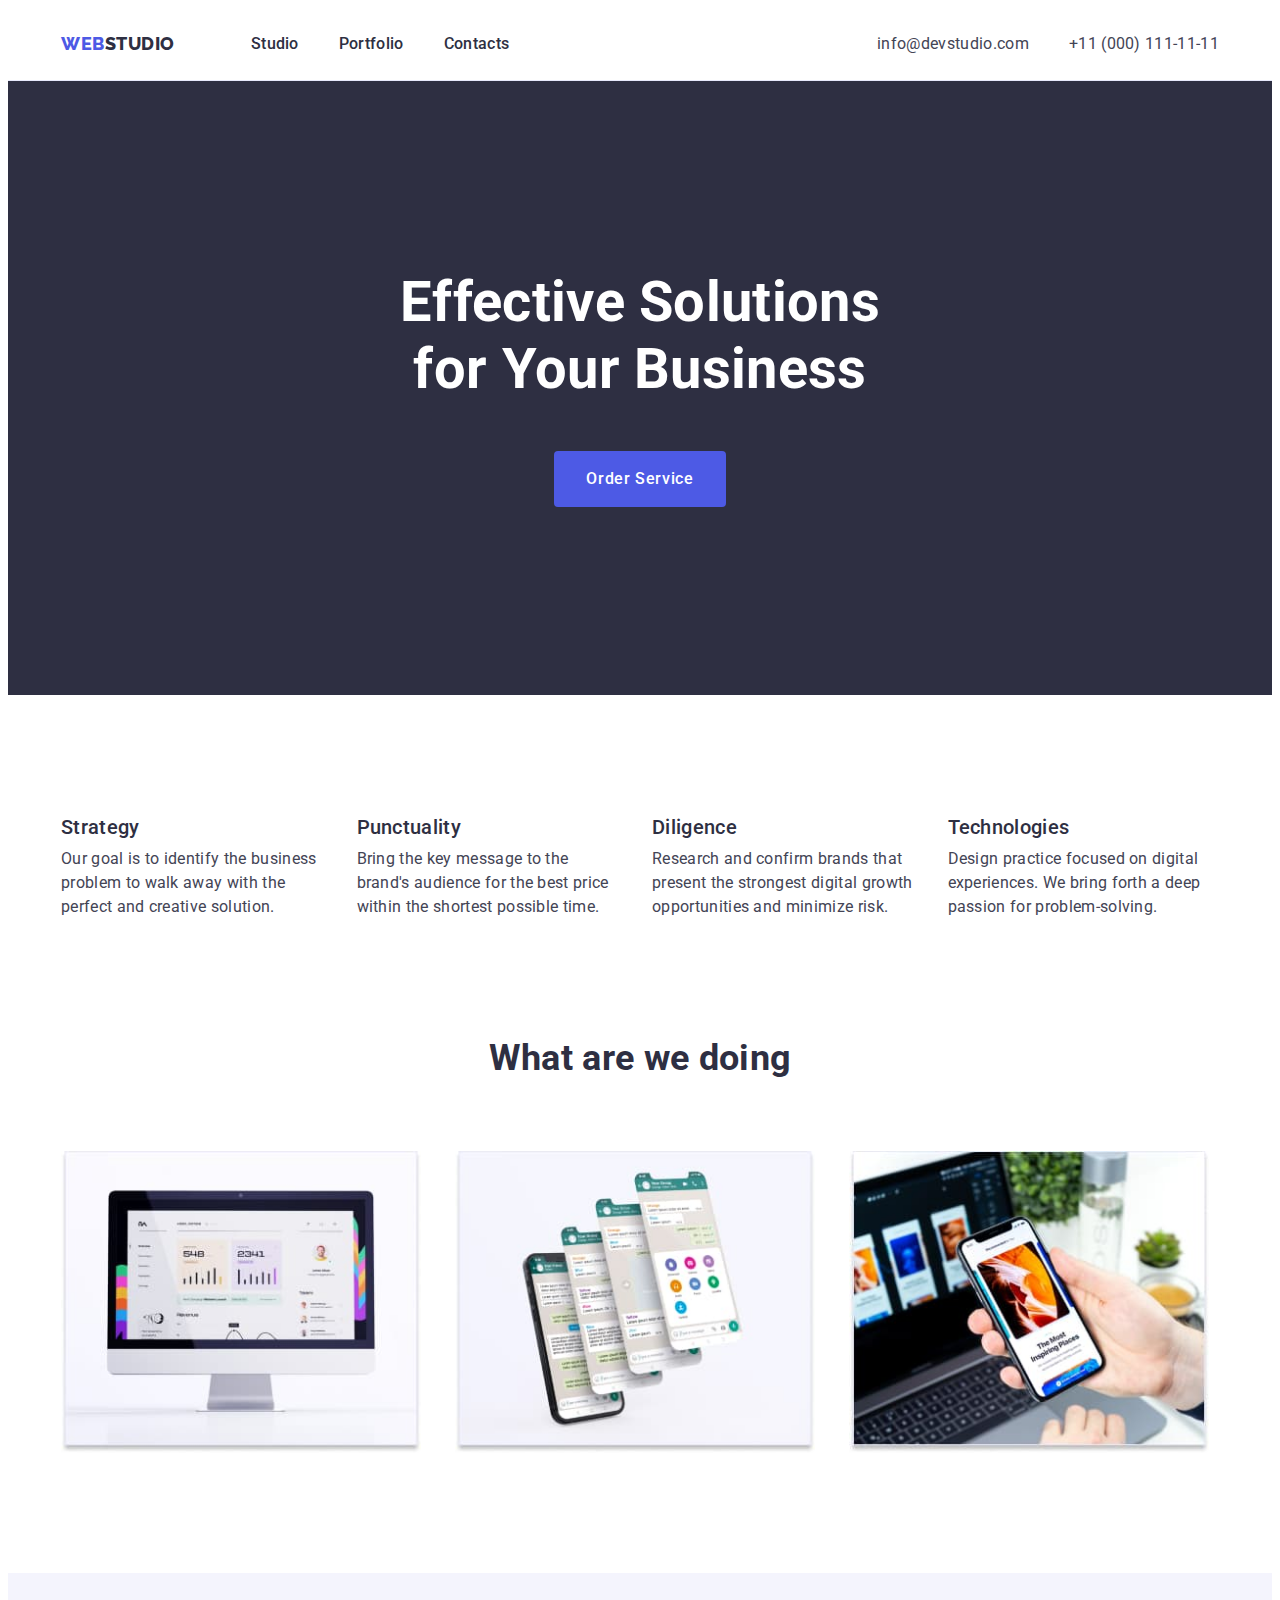
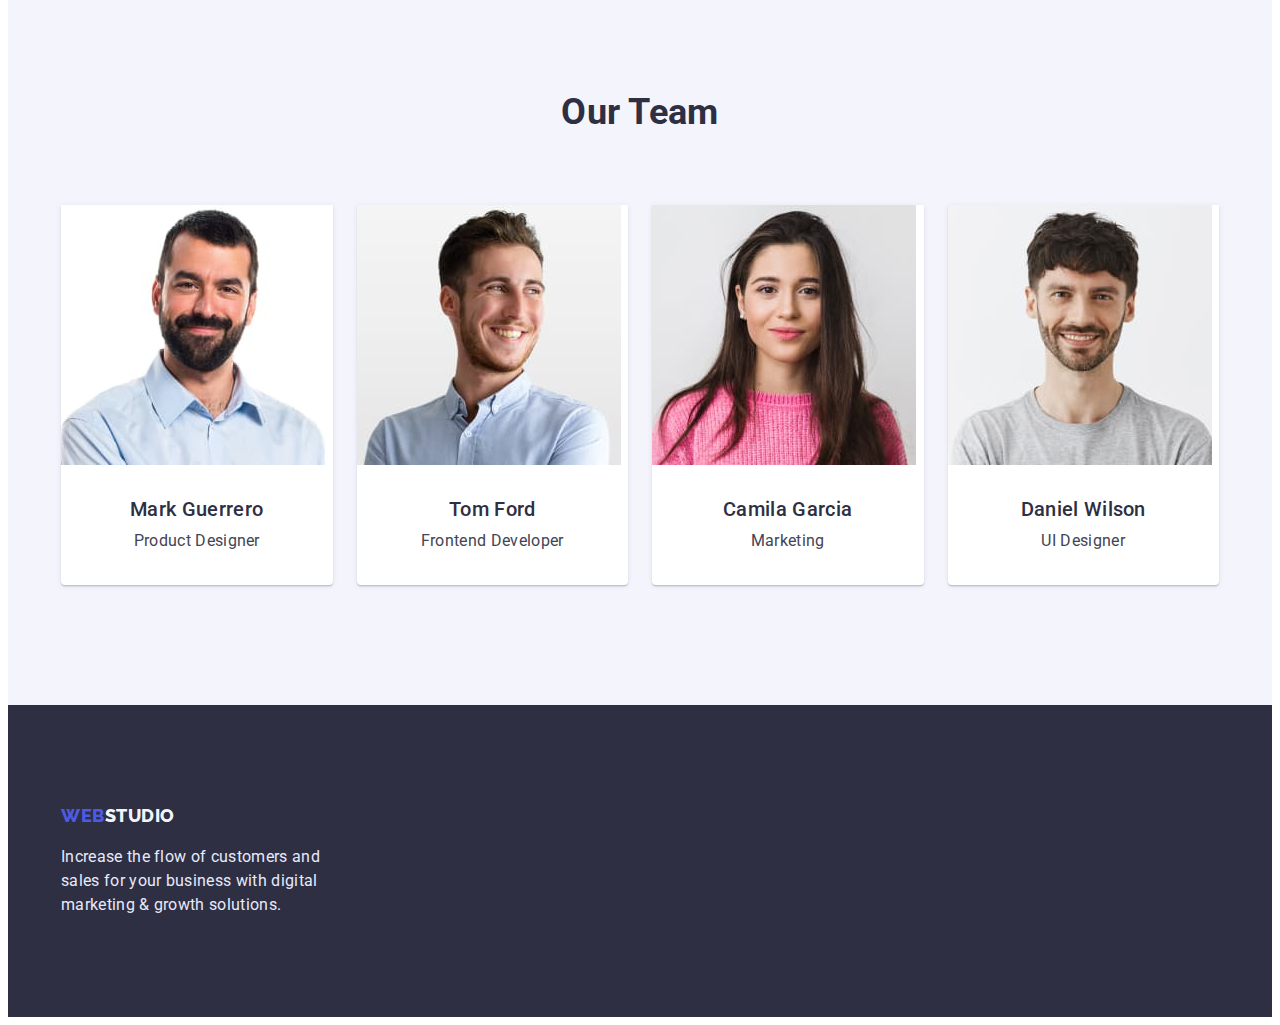
<file: index.html>
<!DOCTYPE html>
<html lang="en">

<head>
  <meta charset="UTF-8" />
  <meta http-equiv="X-UA-Compatible" content="IE=edge" />
  <meta name="viewport" content="width=device-width, initial-scale=1.0" />
  <title>Homework #3</title>
  <link rel="stylesheet" href="https://cdnjs.cloudflare.com/ajax/libs/modern-normalize/1.1.0/modern-normalize.min.css"
    integrity="sha512-wpPYUAdjBVSE4KJnH1VR1HeZfpl1ub8YT/NKx4PuQ5NmX2tKuGu6U/JRp5y+Y8XG2tV+wKQpNHVUX03MfMFn9Q=="
    crossorigin="anonymous" referrerpolicy="no-referrer" />
  <link rel="stylesheet" href="./css/styles.css" />
  <link rel="preconnect" href="https://fonts.googleapis.com" />
  <link rel="preconnect" href="https://fonts.gstatic.com" crossorigin />
  <link rel="preconnect" href="https://fonts.googleapis.com" />
  <link rel="preconnect" href="https://fonts.gstatic.com" crossorigin />
  <link
    href="https://fonts.googleapis.com/css2?family=Open+Sans:wght@400;500;700&family=Raleway:wght@800&family=Roboto:wght@400;500;700;900&display=swap"
    rel="stylesheet" />
</head>

<body>
  <header class="header">
    <div class="container">
      <div class="header-container">
        <nav class="nav">
          <a class="logo" href="./index.html">
            Web<span class="logo-studio">Studio</span></a>
          <ul class="header-nav">
            <li class="nav-header"><a class="nav-header" href=""> Studio</a></li>
            <li class="nav-header"><a class="nav-header" href="portfolio.html"> Portfolio</a></li>
            <li class="nav-header"><a class="nav-header" href=""> Contacts</a></li>
          </ul>
        </nav>
        <address>
          <ul class="header-link">
            <li>
              <a class="contact" href="mailto:info@devstudio.com">info@devstudio.com</a>
            </li>
            <li>
              <a class="contact" href="tel:+110001111111">+11 (000) 111-11-11</a>
            </li>
          </ul>
        </address>
      </div>
    </div>
  </header>
  <main>
    <section class="hero-image">
      <div class="container">
        <h1 class="hero-title">Effective Solutions for Your Business</h1>
        <button class="hero-button" type="button">Order Service</button>
      </div>
    </section>
    <section class="about section">
      <div class="container">
        <h2 class="title-hidden">Feratureds</h2>
        <ul class="about-list">
          <li class="information">
            <h3 class="about-title">Strategy</h3>
            <p class="about-info">
              Our goal is to identify the business problem to walk away with the
              perfect and creative solution.
            </p>
          </li>
          <li class="information">
            <h3 class="about-title">Punctuality</h3>
            <p class="about-info">
              Bring the key message to the brand's audience for the best price
              within the shortest possible time.
            </p>
          </li>
          <li class="information">
            <h3 class="about-title">Diligence</h3>
            <p class="about-info">
              Research and confirm brands that present the strongest digital
              growth opportunities and minimize risk.
            </p>
          </li>
          <li class="information">
            <h3 class="about-title">Technologies</h3>
            <p class="about-info">
              Design practice focused on digital experiences. We bring forth a
              deep passion for problem-solving.
            </p>
          </li>
        </ul>
      </div>
    </section>
    <section class="doing section">
      <div class="container">
        <h2 class="title-doing">What are we doing</h2>
        <ul class="doing-container">
          <li class="doing-list">
            <img class="images" src="./images/strategy.jpg" alt="Strategy" width="360" />
          </li>
          <li class="doing-list">
            <img class="images" src="./images/project.jpg" alt="Technologies" width="360" />
          </li>
          <li class="doing-list">
            <img class="images" src="./images/mobilproduct.jpg" alt="mobil product" width="360" />
          </li>
        </ul>
      </div>
    </section>
    <section class="our-team section">
      <div class="container">
        <h2 class="title-doing">Our Team</h2>
        <ul class="team-container">
          <li class="team-list">
            <img class="images" src="./images/markguerrero.jpg" alt="Mark Guerrero" width="264" />
            <div class="info-decision-maker">
              <h3 class="our-team-name">Mark Guerrero</h3>
              <p class="decision-maker-title">Product Designer</p>
            </div>
          </li>
          <li class="team-list">
            <img class="images" src="./images/tomford.jpg" alt="Tom Ford" width="264" />
            <div class="info-decision-maker">
              <h3 class="our-team-name">Tom Ford</h3>
              <p class="decision-maker-title">Frontend Developer</p>
            </div>
          </li>
          <li class="team-list">
            <img class="images" src="./images/camilagarcia.jpg" alt="Camila Garcia" width="264" />
            <div class="info-decision-maker">
              <h3 class="our-team-name">Camila Garcia</h3>
              <p class="decision-maker-title">Marketing</p>
            </div>
          </li>
          <li class="team-list">
            <img class="images" src="./images/danielwilson.jpg" alt="Daniel Wilson" width="264" />
            <div class="info-decision-maker">
              <h3 class="our-team-name">Daniel Wilson</h3>
              <p class="decision-maker-title">UI Designer</p>
            </div>
          </li>
        </ul>
      </div>
    </section>
  </main>
  <footer class="under ">
    <div class="container">
      <div class="under-container">
        <a class="logo-under" href="./index.html">
          Web<span class="logo-studio-under">Studio</span></a>
        <p class="under-info">
          Increase the flow of customers and
          sales for your business with
          digital marketing & growth solutions.
        </p>
      </div>
    </div>
  </footer>
</body>

</html>
</file>
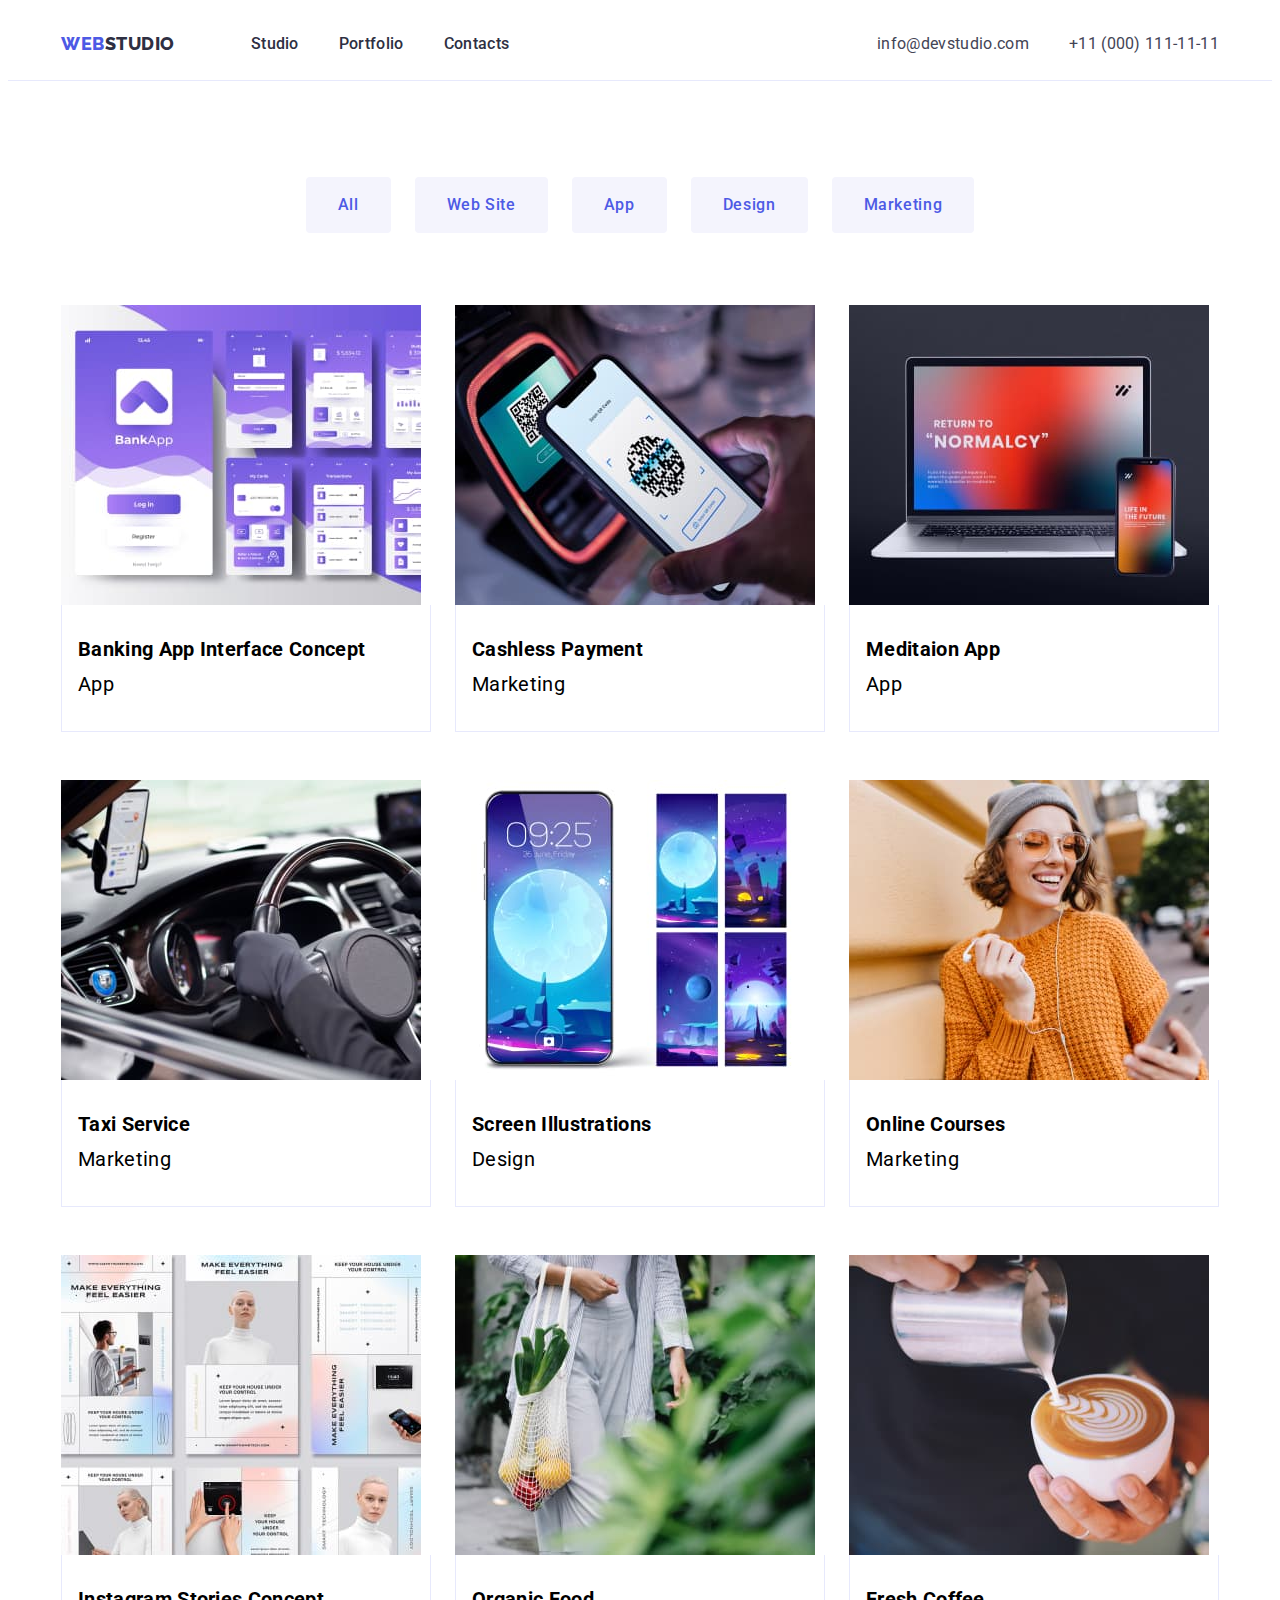
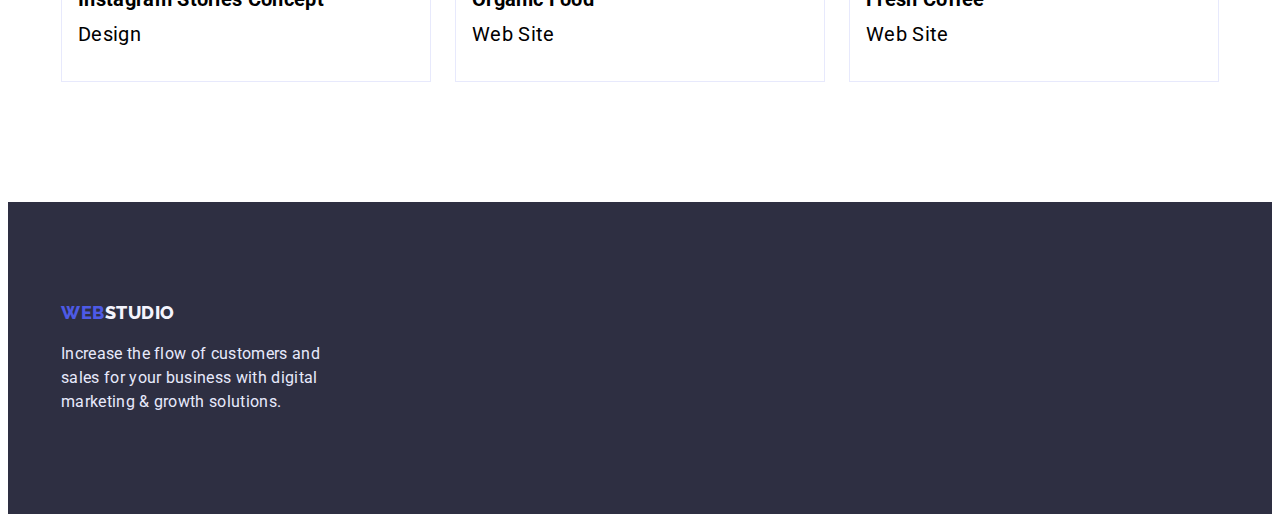
<file: portfolio.html>
<!DOCTYPE html>
<html lang="en">

<head>
  <meta charset="UTF-8" />
  <meta http-equiv="X-UA-Compatible" content="IE=edge" />
  <meta name="viewport" content="width=device-width, initial-scale=1.0" />
  <title>Homework #3</title>
  <link rel="stylesheet" href="https://cdnjs.cloudflare.com/ajax/libs/modern-normalize/1.1.0/modern-normalize.min.css"
    integrity="sha512-wpPYUAdjBVSE4KJnH1VR1HeZfpl1ub8YT/NKx4PuQ5NmX2tKuGu6U/JRp5y+Y8XG2tV+wKQpNHVUX03MfMFn9Q=="
    crossorigin="anonymous" referrerpolicy="no-referrer" />
  <link rel="stylesheet" href="./css/styles.css" />
  <link rel="preconnect" href="https://fonts.googleapis.com" />
  <link rel="preconnect" href="https://fonts.gstatic.com" crossorigin />
  <link rel="preconnect" href="https://fonts.googleapis.com" />
  <link rel="preconnect" href="https://fonts.gstatic.com" crossorigin />
  <link
    href="https://fonts.googleapis.com/css2?family=Open+Sans:wght@400;500;700&family=Raleway:wght@800&family=Roboto:wght@400;500;700;900&display=swap"
    rel="stylesheet" />
</head>

<body>
  <header class="header">
    <div class="container">
      <div class="header-container">
        <nav class="nav">
          <a class="logo" href="./index.html">
            Web<span class="logo-studio">Studio</span></a>
          <ul class="header-nav">
            <li class="nav-header"><a class="nav-header" href=""> Studio</a></li>
            <li class="nav-header"><a class="nav-header" href="portfolio.html"> Portfolio</a></li>
            <li class="nav-header"><a class="nav-header" href=""> Contacts</a></li>
          </ul>
        </nav>
        <address>
          <ul class="header-link">
            <li>
              <a class="contact" href="mailto:info@devstudio.com">info@devstudio.com</a>
            </li>
            <li>
              <a class="contact" href="tel:+110001111111">+11 (000) 111-11-11</a>
            </li>
          </ul>
        </address>
      </div>
    </div>
  </header>
  <main>
    <section class="section-filter">
      <div class="container ">

        <ul class=" filter">
          <li class="filter-list"><button class="filter-button" type="button">All</button></li>
          <li class="filter-list"><button class="filter-button" type="button">Web Site</button></li>
          <li class="filter-list"><button class="filter-button" type="button">App</button></li>
          <li class="filter-list"><button class="filter-button" type="button">Design</button></li>
          <li class="filter-list"><button class="filter-button" type="button">Marketing</button></li>
        </ul>
        <ul class=" about-portgolio">
          <li class="app-product">
            <img class="images" src="./images/banking.jpg" alt="Banking App Interface Concept"></img>
            <div class="info-app">
              <h3 class="app-title">Banking App Interface Concept</h3>
              <p class="about-app">App</p>
            </div>
          </li>
          <li class="app-product">
            <img class="images" src="./images/cashlesspayment.jpg" alt="Cashless Payment"></img>
            <div class="info-app">
              <h3 class="app-title">Cashless Payment</h3>
              <p class="about-app">Marketing</p>
            </div>
          </li>
          <li class="app-product">
            <img class="images" src="./images/meditaionapp.jpg" alt="Meditaion App"></img>
            <div class="info-app">
              <h3 class="app-title">Meditaion App</h3>
              <p class="about-app">App</p>
            </div>
          </li>
          <li class="app-product">
            <img class="images" src="./images/taxiservice.jpg" alt="Taxi Service"></img>
            <div class="info-app">
              <h3 class="app-title">Taxi Service</h3>
              <p class="about-app">Marketing</p>
            </div>
          </li>
          <li class="app-product">
            <img class="images" src="./images/screenillustrations.jpg" alt="Screen Illustrations"></img>
            <div class="info-app">
              <h3 class="app-title">Screen Illustrations</h3>
              <p class="about-app">Design</p>
            </div>
          </li>
          <li class="app-product">
            <img class="images" src="./images/onlinecourses.jpg" alt="Online Courses"></img>
            <div class="info-app">
              <h3 class="app-title">Online Courses</h3>
              <p class="about-app">Marketing</p>
            </div>
          </li>
          <li class="app-product">
            <img class="images" src="./images/instagram.jpg" alt="Instagram Stories Concept"></img>
            <div class="info-app">
              <h3 class="app-title">Instagram Stories Concept</h3>
              <p class="about-app">Design</p>
            </div>
          </li>
          <li class="app-product">
            <img class="images" src="./images/organicfood.jpg" alt="Organic Food"></img>
            <div class="info-app">
              <h3 class="app-title">Organic Food</h3>
              <p class="about-app">Web Site</p>
            </div>
          </li>
          <li class="app-product">
            <img class="images" src="./images/freshcoffee.jpg" alt=""></img>
            <div class="info-app">
              <h3 class="app-title">Fresh Coffee</h3>
              <p class="about-app">Web Site</p>
            </div>
          </li>
        </ul>

      </div>
    </section>
  </main>
  <footer class="under ">
    <div class="container">
      <div class="under-container">
        <a class="logo-under" href="./index.html">
          Web<span class="logo-studio-under">Studio</span></a>
        <p class="under-info">
          Increase the flow of customers and
          sales for your business with
          digital marketing & growth solutions.
        </p>
      </div>
    </div>
  </footer>
</body>

</html>
</file>
<file: css/styles.css>
:root {
  --color-site: #fff;
  --color-primary: #4d5ae5;
  --color-brand: #2e2f42;
  --color-secondary: #434455;
  --color-background: #404bbf;
  --color-background-secondary: #e7e9fc;
  --color-title-secondary: #f4f4fd;
}
body {
  background-color: var(--color-site);
  font-family: "Roboto", sans-serif;
  font-size: 16px;
  line-height: 1.5;
  letter-spacing: 0.02em;
}
p,
h1,
h2,
h3,
h4,
h5,
h6 {
  margin-top: 0;
  margin-bottom: 0;
}
/* header */
.header {
  background-color: var(--color-site);
  border-bottom: 1px solid #e7e9fc;
}
ul {
  list-style-type: none;
  margin: 0;
  padding: 0;
}
.container {
  width: 100%;
  max-width: 1158px;
  margin: 0 auto;
  padding: 0 15px;
}
.header-container {
  display: flex;
  align-items: center;
  justify-content: space-between;
}
.logo {
  text-transform: uppercase;
  color: var(--color-primary);
  font-family: "Raleway";
  letter-spacing: 0.03em;
  font-weight: 800;
  font-size: 18px;
  line-height: 1.3;
  text-decoration: none;
}
.logo-studio {
  color: var(--color-brand);
}
.nav {
  display: flex;
  align-items: center;
}
.header-nav {
  display: flex;
  align-items: flex-start;
  gap: 40px;
  margin-left: 76px;
}
.header-link {
  display: flex;
  align-items: flex-start;
  gap: 40px;
}
.nav-header {
  color: var(--color-brand);
  text-decoration: none;
  font-weight: 500;
  padding: 24px 0;
}
.nav-header:hover,
.nav-header:focus {
  color: var(--color-background);
}
.contact {
  color: var(--color-secondary);
  text-decoration: none;
  font-style: normal;
}
.contact:hover,
.contact:focus {
  color: var(--color-background);
}

.hero-image {
  background-color: var(--color-brand);
  padding: 188px 0;
}
.hero-title {
  color: var(--color-site);
  width: 494px;
  font-size: 56px;
  margin: 0 auto;
  line-height: 1.2;
  text-align: center;
  margin-bottom: 48px;
}
.hero-button {
  color: var(--color-site);
  background-color: var(--color-primary);
  cursor: pointer;
  padding: 16px 32px;
  font-size: 16px;
  line-height: 1.5;
  font-weight: 500;
  display: block;
  margin: 0 auto;
  letter-spacing: 0.04em;
  font-family: "Roboto", sans-serif;
  border-radius: 4px;
  border: none;
}
.hero-button:hover,
.hero-button:focus {
  background-color: var(--color-background);
}
.section {
  padding: 120px 0;
  margin: 0;
}
/* about */

.about-list {
  display: flex;
  text-align: left;
  gap: 24px;
  flex-wrap: wrap;
}
.information {
  flex-basis: calc((100% - 72px) / 4);
}
.about-title {
  color: var(--color-brand);
  font-weight: 500;
  font-size: 20px;
  line-height: 1.2;
  margin: 0;
  margin-bottom: 8px;
}
.about-info {
  color: var(--color-secondary);
  width: 264px;
  margin: 0;
}
/* what we are do */
.doing {
  padding-top: 0;
}
.doing-container {
  display: flex;
  gap: 24px;
}
.doing-list {
  flex-basis: calc((100% - 48px) / 3);
}
.title-hidden {
  position: absolute;
  width: 1px;
  height: 1px;
  margin: -1px;
  border: 0;
  padding: 0;
  white-space: nowrap;
  clip-path: inset(100%);
  clip: rect(0 0 0 0);
  overflow: hidden;
}

.title-doing {
  color: var(--color-brand);
  font-size: 36px;
  line-height: 1.11;
  text-align: center;
  margin: 0;
  margin-bottom: 72px;
}
.images {
  display: block;
  max-width: 100%;
  height: auto;
}
/* team */
.team-container {
  display: flex;
  align-items: center;
  flex-wrap: wrap;
  column-gap: 24px;
}
.team-list {
  flex-basis: calc((100% - 72px) / 4);
  border-radius: 0px 0px 4px 4px;
  box-shadow: 0px 1px 6px rgba(46, 47, 66, 0.08),
    0px 1px 1px rgba(46, 47, 66, 0.16), 0px 2px 1px rgba(46, 47, 66, 0.08);
  background-color: var(--color-site);
}
.info-team {
  text-align: center;
  font-size: 0;
  line-height: 0;
}
.info-decision-maker {
  text-align: center;
  padding: 32px 0;
}

.our-team {
  background-color: var(--color-title-secondary);
}

.our-team-name {
  color: var(--color-brand);
  font-weight: 500;
  font-size: 20px;
  line-height: 1.2;
  margin: 0;
  margin-bottom: 8px;
}
.decision-maker-title {
  color: var(--color-secondary);
}
/* footer */
.under {
  background-color: var(--color-brand);
  padding: 100px 0;
}
.title-company {
  color: var(--color-title-secondary);
}
.logo-container {
  padding-bottom: 16px;
}
.under-info {
  color: var(--color-background-secondary);
  width: 264px;
  height: 72px;
  margin-top: 16px;
}
.logo-under {
  color: var(--color-primary);
  font-family: "Raleway", sans-serif;
  font-weight: 800;
  font-size: 18px;
  line-height: 1.166;
  letter-spacing: 0.03em;
  text-transform: uppercase;
  text-decoration: none;
  margin-bottom: 16px;
}
.logo-studio-under {
  color: var(--color-title-secondary);
}
/* portfolio */
.section-filter {
  padding-bottom: 120px;
  padding-top: 96px;
}

.filter-button {
  color: var(--color-primary);
  background-color: var(--color-title-secondary);
  font-family: "Roboto", sans-serif;
  font-weight: 500;
  font-size: 16px;
  line-height: 1.5;
  cursor: pointer;
  padding: 16px 32px;
  letter-spacing: 0.04em;
  text-decoration: none;
  border: none;
  border-radius: 4px;
}
.filter-button:hover,
.filter-button:focus {
  color: var(--color-site);
  background-color: var(--color-background);
}
.filter {
  display: flex;
  align-items: center;
  flex-wrap: wrap;
  justify-content: center;
  gap: 24px;
  margin-bottom: 72px;
}
.about-portgolio {
  display: flex;
  flex-wrap: wrap;
  align-items: center;
  row-gap: 48px;
  column-gap: 24px;
  text-align: left;
}
.app-product {
  flex-basis: calc((100% - 48px) / 3);
}
.app-title {
  margin: 0;
  font-size: 20px;
  line-height: 1.2;
  margin-bottom: 8px;
}
.about-app {
  margin: 0;
  font-size: 20px;
  line-height: 1.5;
}
.info-app {
  border: 1px solid #e7e9fc;
  border-top-width: 0;
  padding: 32px 16px;
}
</file>
